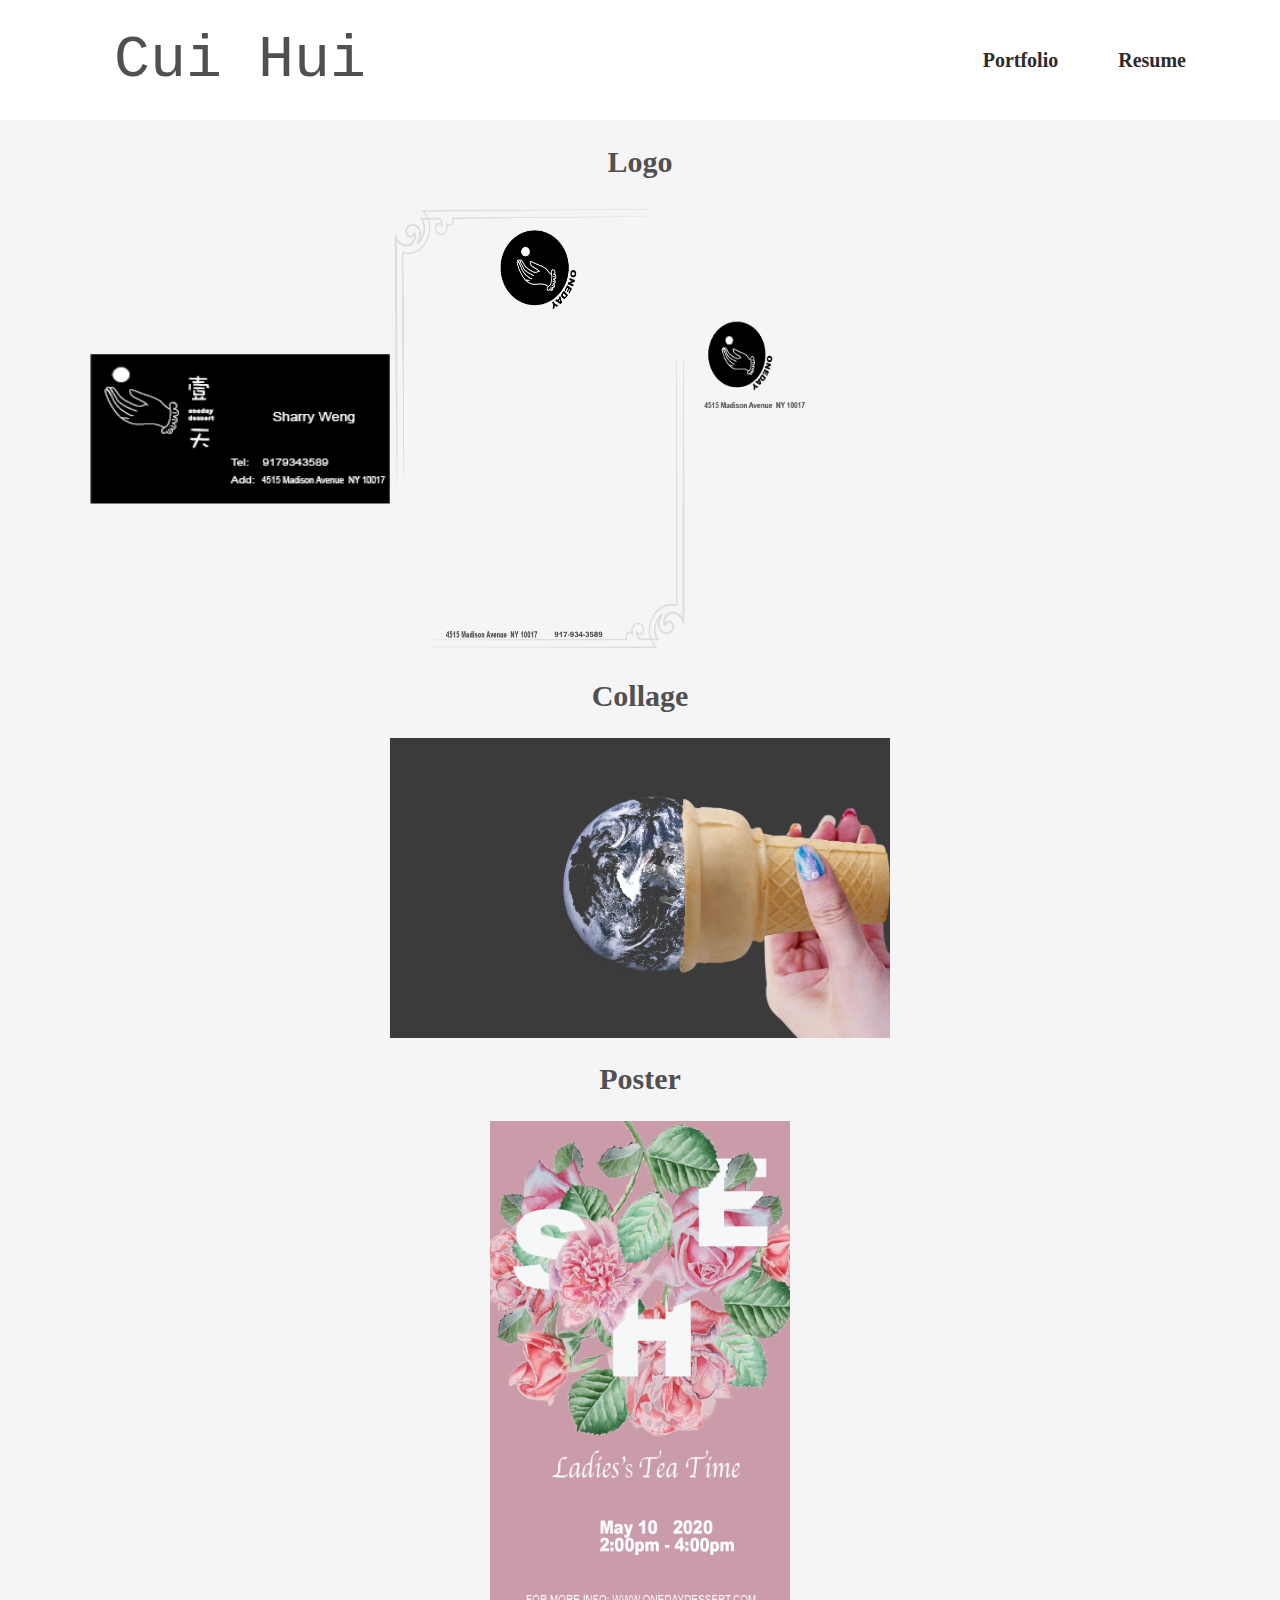
<file: portfolio/index.html>
<!DOCTYPE html>
<html>
<head>
<title>Portfolio</title>
      <link rel="stylesheet" type="text/css" href="style.css">
</head>

<body>
	<section>
		<nav>
			<a class="logo">Cui Hui</a>
			<ul>
				<li><a href="index.html" class="active">Portfolio</a></li>
				<li><a href="resume.html" class="resume">Resume</a></li>
			</ul>
		</nav>
	</section>

<div class="portfolio section">
	<h2>Logo</h2>
	<div class="card">
		
		<img src="3.png"width="300" height="150">
		<img src="4.png"width="300" height="450">
		<img src="5.png"width="500" height="250">

	</div>
     <h2>Collage</h2>
	<div class="collage">
		<img src="6.png"width="500" height="300">
	</div>	
	<h2>Poster</h2>
		<div class="poster">
		<img src="7.png"width="300" height="500">
	</div>	


</body>
</file>
<file: portfolio/style.css>
body{
	background-color: #f6f5f5;
	margin: 0px;


	box-sizing: border-box;
}
ul{
	list-style: none;
}
a{
	text-decoration: none;
}

nav{
	display: flex;
	justify-content: space-between;
	align-items: center;
	height: 120px;
	background-color: #ffffff;
	box-shadow: 2px 2px 12px rgba(0,0,0,0,2);
	padding: 0px 5%;
}
nav ul{
	display: flex;
}
nav ul li a{
	margin: 30px;
	font-family: myriad pro regular;
	color: #505050;
	font-size: 20px;
	font-weight: 700;
}
.logo{
  font-family: "Lucida Console", Courier, monospace;
  font-size: 60px;
  padding-left: 50px;
  color: #505050;
}
.active{
	font-weight: bold;
	color: #2d2a2a;
}
.resume{
	font-weight: bold;
	color: #2d2a2a;
}
.resume section{

	align-items: center;

}
.contact{
	display: flex;
	justify-content: center;
	align-items: center;
}
.portfolio section{
	align-items: center;
}

h2{
	font-family: myriad pro regular;
	color: #505050;
	font-size: 30px;
	font-weight: 700;
	text-align: center;
	}
.card{
	display: flex;
	justify-content: center;
	align-items: center;
}
.collage{
	display: flex;
	justify-content: center;
	align-items: center;
}
.poster{
		display: flex;
	justify-content: center;
	align-items: center;
}
</file>
